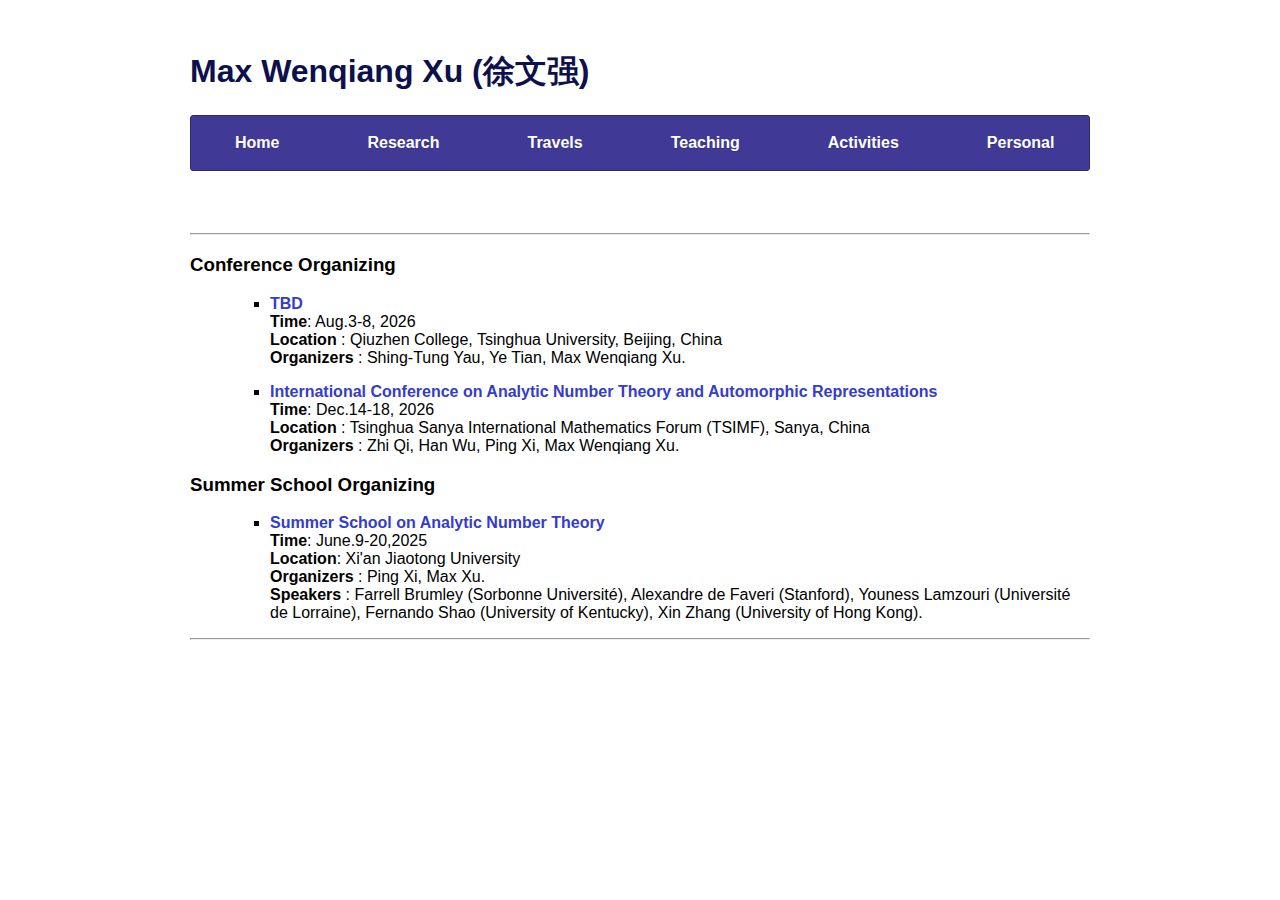
<file: activities.html>
<HTML>

<HEAD>
<link rel='stylesheet' type='text/css' href='styles.css' />
<TITLE>Max Wenqiang Xu (徐文强)</TITLE>
</HEAD>
<meta http-equiv="Content-Type" content="text/html;charset=UTF-8"/>
<BODY background="" style="margin:0 auto; width:900px; padding:50px">
<div style="color:#0c104d; font-family:Droid-Sans,sans-serif; width: 100%">
<h1>
Max Wenqiang Xu (徐文强)
</h1>
</div>

<div id='cssmenu'>
<ul>
   <li class='active'><a href='index.html'><span>Home</span></a></li>
 

 <li class='has-sub'><a href='research.html'><span>Research</span></a>
         </li>


<li class='has-sub'><a href='talks.html'><span>Travels</span></a>
   </li>

  
<li class='has-sub'><a href='teaching.html'><span>Teaching</span></a>    
   </li> 

<li class='has-sub'><a href='activities.html'><span>Activities</span></a>    
   </li> 

<li class='last'><a href='personal.html'><span>Personal</span></a></li>


</div>

<div style="font-family:Droid-Sans,sans-serif; width:100%"">
<style type="text/css">
A:link {text-decoration: none; color:#333ccc}
A:visited {text-decoration: none; color:#333ccc}
A:active {text-decoration: none; color:blue}
A:hover {text-decoration: none; color:blue;}
</style>
<br><br><br>

<hr>

<h3>Conference Organizing</h3>


<ol>

<ul style="list-style-type:square;">
<li><p> 
    <b> <a href=""> TBD </a></b> 
   <br> <b>Time</b>: Aug.3-8, 2026 
   <br> <b>Location </b>: Qiuzhen College, Tsinghua University, Beijing, China
   <br> <b>Organizers </b>: Shing-Tung Yau, Ye Tian, Max Wenqiang Xu.
</p>
</li>
</ul>

   
<ul style="list-style-type:square;">
<li><p> 
  <b> <a href="https://tsimf.tsinghua.edu.cn/info/1551/1729.htm"> 
     International Conference on Analytic Number Theory and Automorphic Representations </a></b> 
   <br> <b>Time</b>: Dec.14-18, 2026 
   <br> <b>Location </b>: Tsinghua Sanya International Mathematics Forum (TSIMF), Sanya, China
   <br> <b>Organizers </b>: Zhi Qi, Han Wu, Ping Xi, Max Wenqiang Xu. 
</p>
</li>
</ul>




</ol>












<h3>Summer School Organizing</h3>


<ol>


<ul style="list-style-type:square;">
<li><p> 
<b><a href="https://pingxicn.wordpress.com/activities/conferences/ssant2025/"> Summer School on Analytic Number Theory </a></b>
 <br> <b>Time</b>:  June.9-20,2025  
   <br> <b>Location</b>:
Xi'an Jiaotong University
   <br> <b>Organizers </b>: Ping Xi, Max Xu. 
   <br> <b> Speakers </b> : Farrell Brumley (Sorbonne Université), Alexandre de Faveri (Stanford),
Youness Lamzouri (Université de Lorraine),
Fernando Shao (University of Kentucky),
Xin Zhang (University of Hong Kong).
   
</p>
</li>
</ul>





</ol>












  
<hr>

</BODY>



</HTML>
</file>
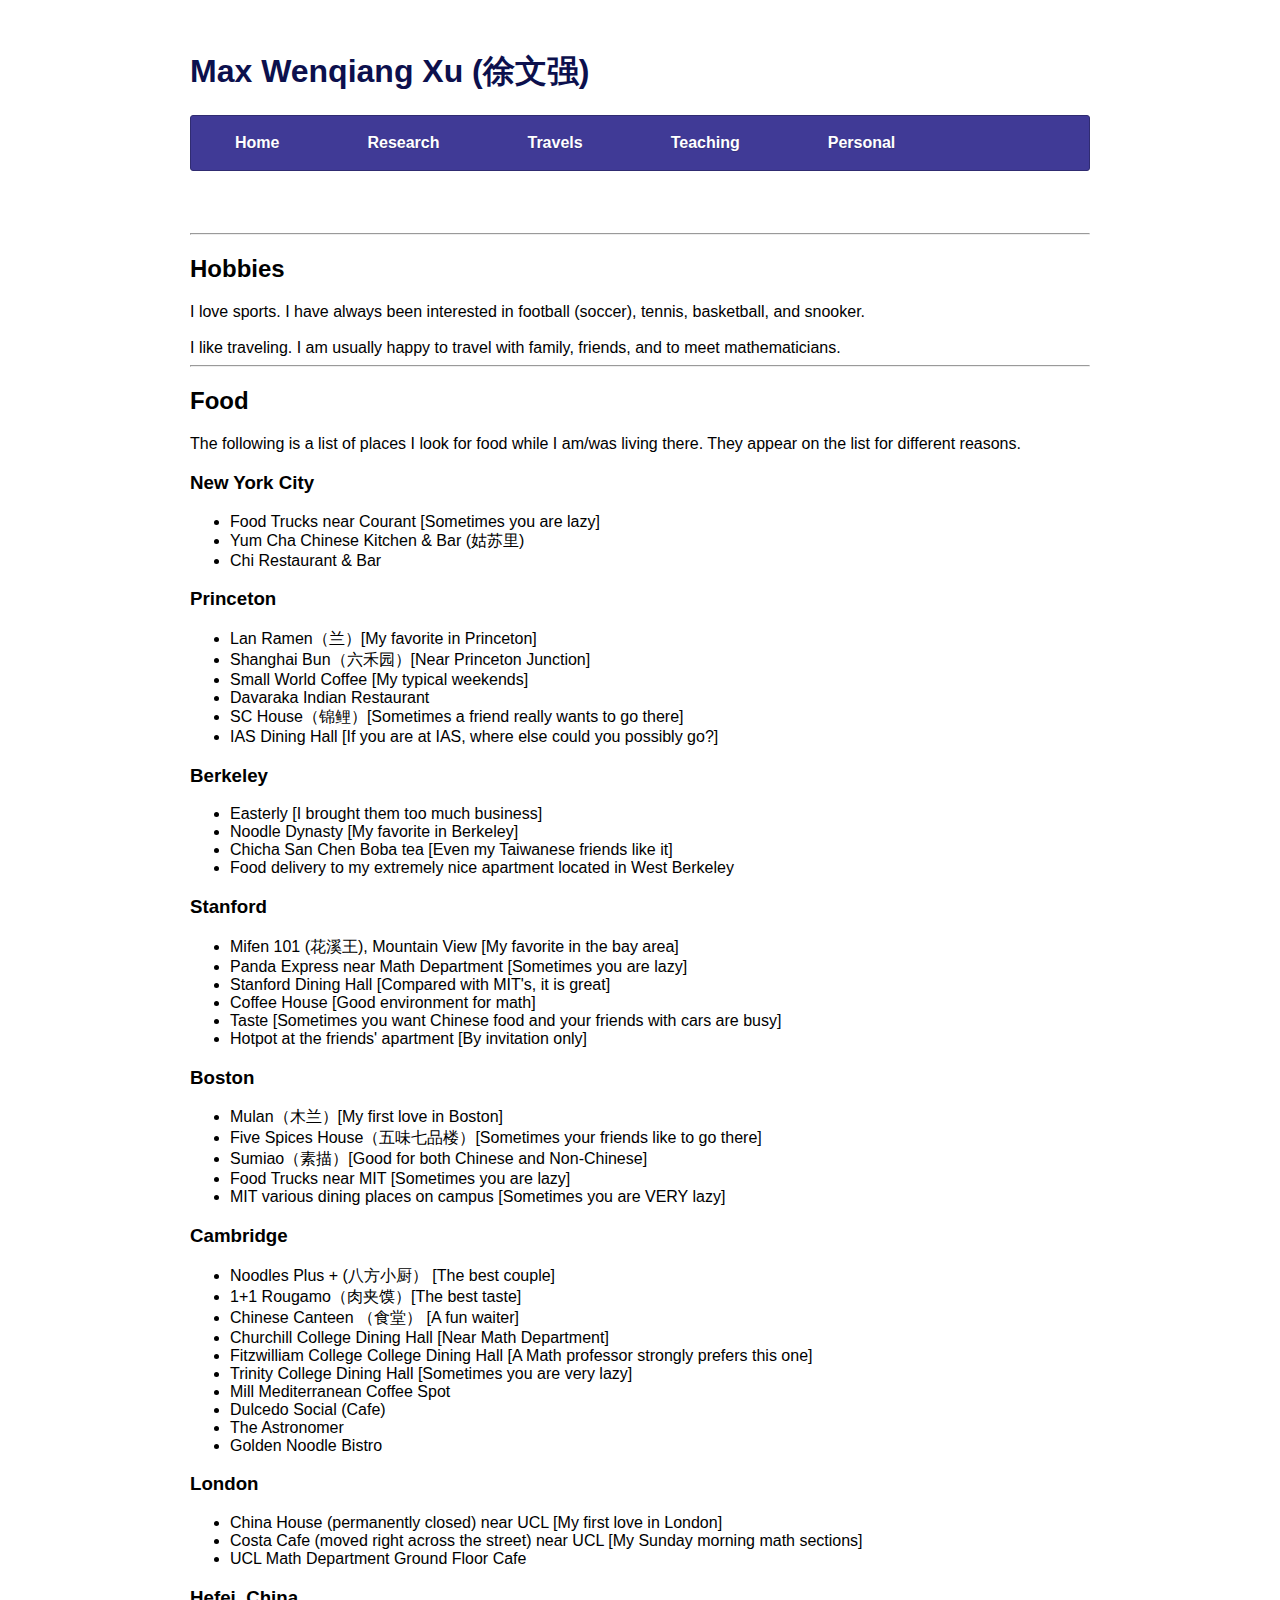
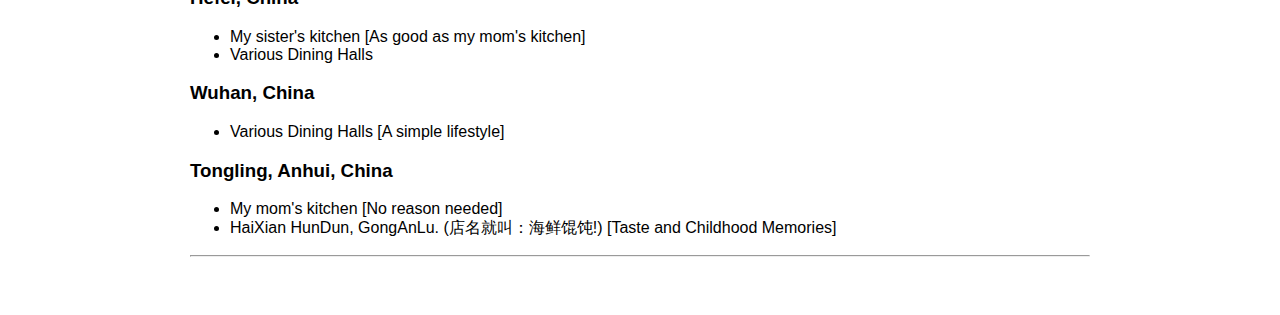
<file: personal.html>
<HTML>

<HEAD>
<link rel='stylesheet' type='text/css' href='styles.css' />
<TITLE>Max Wenqiang Xu (徐文强)</TITLE>
</HEAD>
<meta http-equiv="Content-Type" content="text/html;charset=UTF-8"/>
<BODY background="" style="margin:0 auto; width:900px; padding:50px">
<div style="color:#0c104d; font-family:Droid-Sans,sans-serif; width: 100%">
<h1>
Max Wenqiang Xu (徐文强)
</h1>
</div>

<div id='cssmenu'>
<ul>
   <li class='active'><a href='index.html'><span>Home</span></a></li>
 

 <li class='has-sub'><a href='research.html'><span>Research</span></a>
         </li>

<li class='has-sub'><a href='talks.html'><span>Travels</span></a>
   </li>
   
<li class='has-sub'><a href='teaching.html'><span>Teaching</span></a>    
   </li> 


<li class='last'><a href='personal.html'><span>Personal</span></a></li>


</div>

<div style="font-family:Droid-Sans,sans-serif; width:100%"">
<style type="text/css">
A:link {text-decoration: none; color:#333ccc}
A:visited {text-decoration: none; color:#333ccc}
A:active {text-decoration: none; color:blue}
A:hover {text-decoration: none; color:blue;}
</style>
<br><br><br>

<hr>

<h2>Hobbies</h2>
I love sports. I have always been interested in football (soccer), tennis, basketball, and snooker.  

<br><br>

I like traveling. I am usually happy to travel with family, friends, and to meet mathematicians.  
<hr>


<h2>Food</h2>
The following is a list of places I look for food while I am/was living there. They appear on the list for different reasons. 



<h3> New York City </h3>
  <ul>
      <li> Food Trucks near Courant [Sometimes you are lazy] </li>
      <li> Yum Cha Chinese Kitchen & Bar (姑苏里)  </li>
      <li> Chi Restaurant & Bar </li>
    </ul>
   


<h3> Princeton </h3>
  <ul>
      <li> Lan Ramen（兰）[My favorite in Princeton] </li>
      <li> Shanghai Bun（六禾园）[Near Princeton Junction] </li>
      <li> Small World Coffee [My typical weekends]  </li>
      <li> Davaraka Indian Restaurant   </li>   
      <li> SC House（锦鲤）[Sometimes a friend really wants to go there] </li>
      <li> IAS Dining Hall [If you are at IAS, where else could you possibly go?] </li>
    </ul>


   
<h3> Berkeley </h3>
  <ul>
      <li> Easterly [I brought them too much business] </li>
      <li> Noodle Dynasty [My favorite in Berkeley] </li>
      <li> Chicha San Chen Boba tea [Even my Taiwanese friends like it]  </li>  
      <li> Food delivery to my extremely nice apartment located in West Berkeley  </li>
    </ul>

   
   
   
<h3> Stanford </h3>
    <ul>
      <li> Mifen 101 (花溪王), Mountain View [My favorite in the bay area] </li>
      <li> Panda Express near Math Department [Sometimes you are lazy]    </li>
      <li> Stanford Dining Hall [Compared with MIT's, it is great] </li>
      <li> Coffee House [Good environment for math]   </li> 
      <li> Taste [Sometimes you want Chinese food and your friends with cars are busy]   </li> 
      <li> Hotpot at the friends' apartment [By invitation only]</li>
    </ul>




   
<h3> Boston </h3>   
      <ul>
      <li> Mulan（木兰）[My first love in Boston] </li>
      <li> Five Spices House（五味七品楼）[Sometimes your friends like to go there] </li>
      <li> Sumiao（素描）[Good for both Chinese and Non-Chinese] </li>
      <li> Food Trucks near MIT  [Sometimes you are lazy] </li> 
      <li> MIT various dining places on campus [Sometimes you are VERY lazy]   </li> 
    </ul>

   
   
<h3> Cambridge </h3> 
  <ul>
      <li> Noodles Plus + (八方小厨）  [The best couple]  </li>
      <li> 1+1 Rougamo（肉夹馍）[The best taste]  </li>
      <li> Chinese Canteen  （食堂） [A fun waiter]       </li>
      <li> Churchill College Dining Hall [Near Math Department] </li>
      <li> Fitzwilliam College College Dining Hall [A Math professor strongly prefers this one] </li>
      <li> Trinity College Dining Hall [Sometimes you are very lazy]</li>
      <li> Mill Mediterranean Coffee Spot      </li>
      <li> Dulcedo Social (Cafe)      </li>
     <li> The Astronomer     </li>
     <li> Golden Noodle Bistro </li>
    </ul>



<h3> London </h3>
   <ul>
<li> China House (permanently closed) near UCL [My first love in London]</li>
<li> Costa Cafe (moved right across the street) near UCL [My Sunday morning math sections]      </li>
<li> UCL Math Department Ground Floor Cafe       </li>         
   </ul> 




<h3> Hefei, China </h3>
    <ul>
<li> My sister's kitchen [As good as my mom's kitchen] </li>
<li> Various Dining Halls   </li>       
   </ul>   

<h3> Wuhan, China </h3>
    <ul>
<li> Various Dining Halls [A simple lifestyle] </li>
   </ul>  
 
   
   
<h3>Tongling, Anhui, China </h3>
    <ul>
<li> My mom's kitchen [No reason needed] </li>
<li> HaiXian HunDun, GongAnLu. (店名就叫：海鲜馄饨!) [Taste and Childhood Memories] </li>
   </ul>  
 
   
   
<hr>


</BODY>



</HTML>
</file>
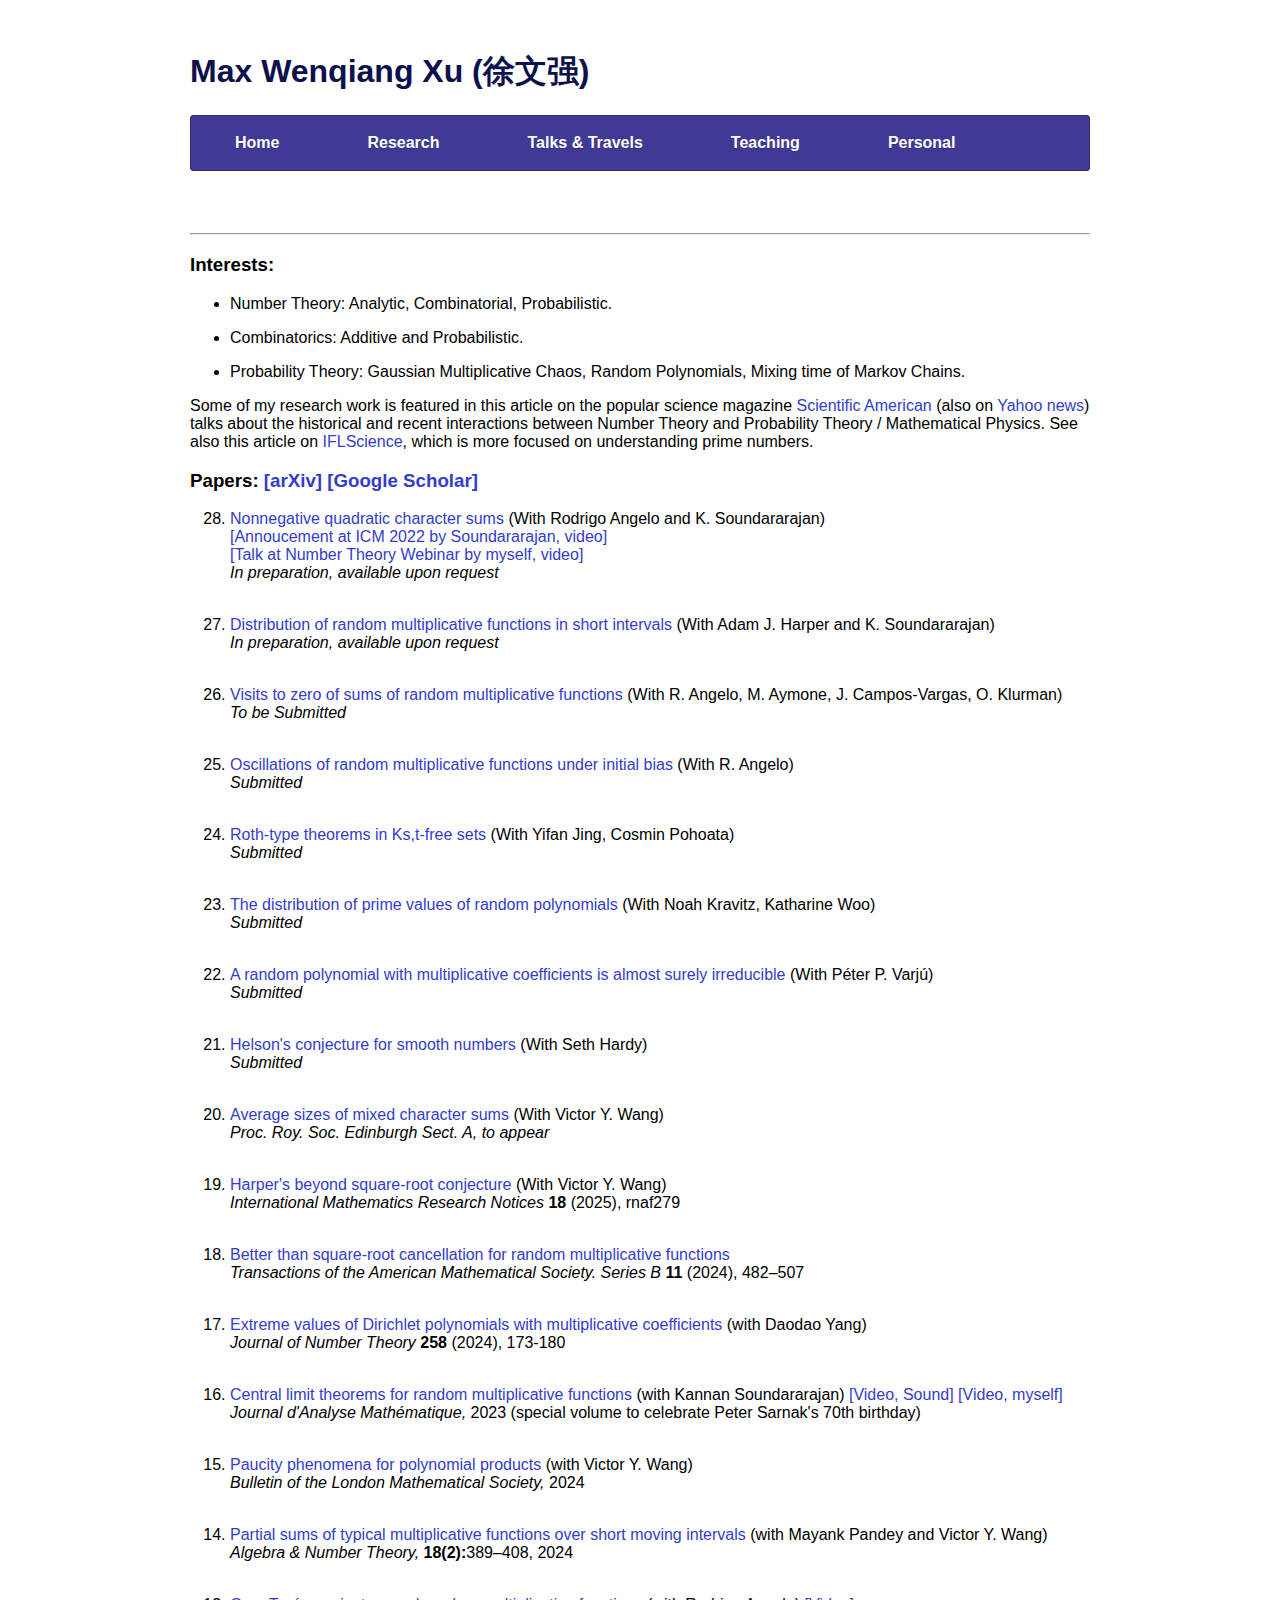
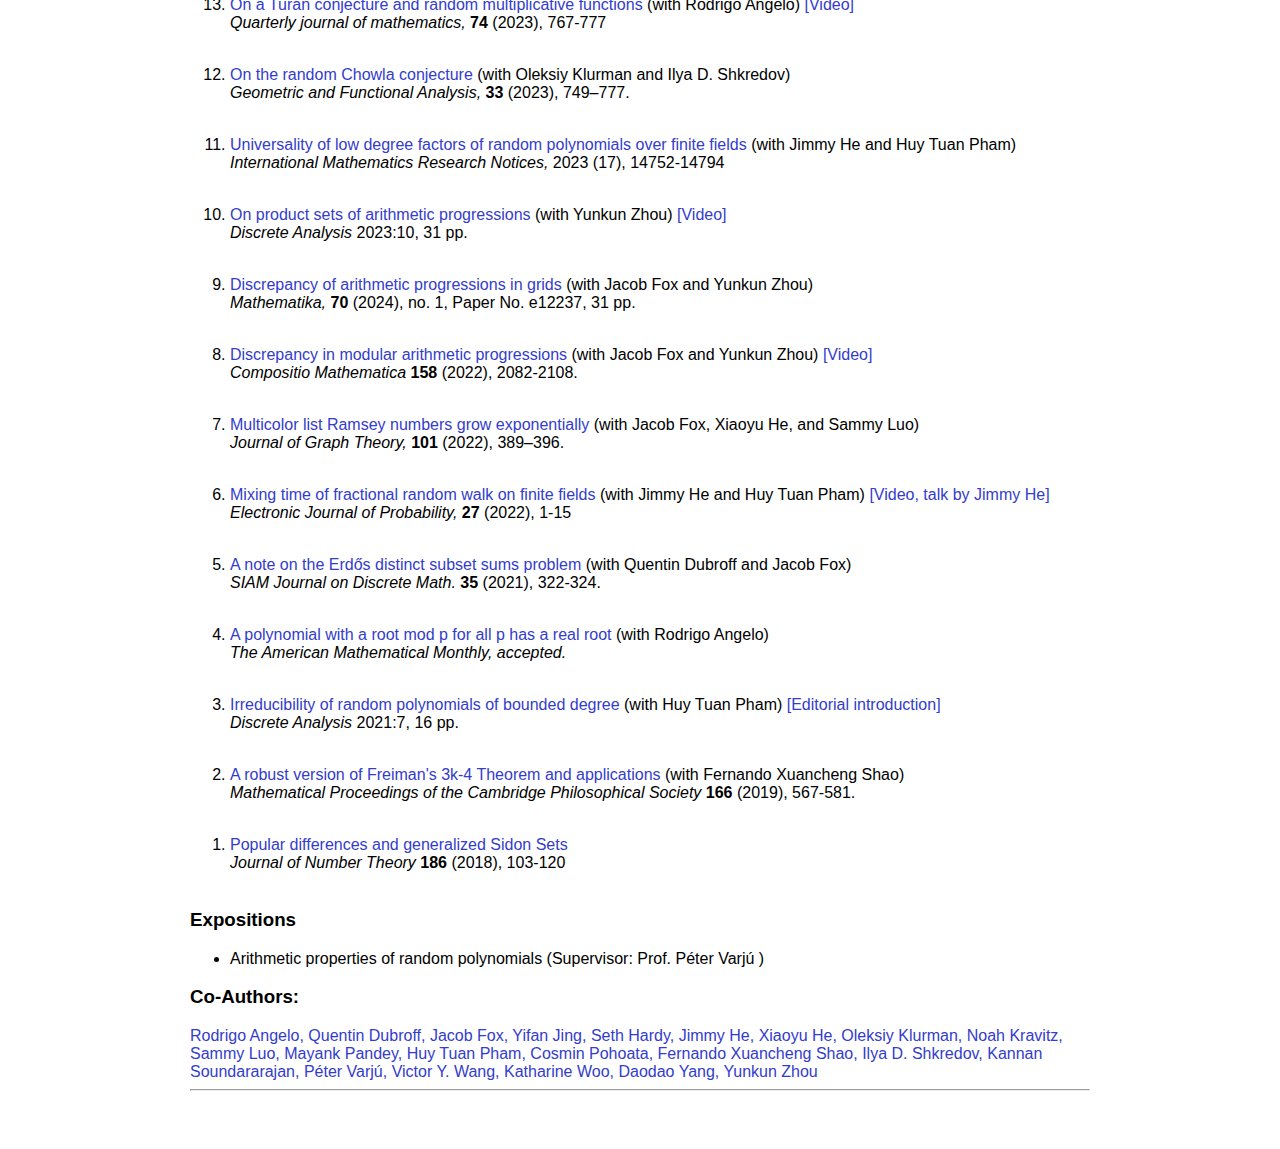
<file: research.html>
<HTML>

<HEAD>
<link rel='stylesheet' type='text/css' href='styles.css' />
<TITLE>Max Wenqiang Xu (徐文强)</TITLE>
</HEAD>
<meta http-equiv="Content-Type" content="text/html;charset=UTF-8"/>
<BODY background="" style="margin:0 auto; width:900px; padding:50px">
<div style="color:#0c104d; font-family:Droid-Sans,sans-serif; width: 100%">
<h1>
Max Wenqiang Xu (徐文强)
</h1>
</div>

<div id='cssmenu'>
<ul>
   <li class='active'><a href='index.html'><span>Home</span></a></li>
 

 <li class='has-sub'><a href='research.html'><span>Research</span></a>
         </li>


<li class='has-sub'><a href='talks.html'><span>Talks & Travels</span></a>
   </li>
   
<li class='has-sub'><a href='teaching.html'><span>Teaching</span></a>    
   </li> 




<li class='last'><a href='personal.html'><span>Personal</span></a></li>


</div>

<div style="font-family:Droid-Sans,sans-serif; width:100%"">
<style type="text/css">
A:link {text-decoration: none; color:#333ccc}
A:visited {text-decoration: none; color:#333ccc}
A:active {text-decoration: none; color:blue}
A:hover {text-decoration: none; color:blue;}
</style>

<br><br><br>

<hr>

<h3>
   Interests:    
</h3>   
   <ul>
<li><p> Number Theory: Analytic, Combinatorial, Probabilistic. 
</p>
</li>
<li><p> Combinatorics: Additive and Probabilistic. <br />
</p>
</li>
<li><p> Probability Theory: Gaussian Multiplicative Chaos, Random Polynomials, Mixing time of Markov Chains. 
</p>
</li>
</ul>
Some of my research work is featured in this article on the popular science magazine
   <a href="https://www.scientificamerican.com/article/mathematicians-discover-prime-number-pattern-in-fractal-chaos/"> Scientific American </a>  (also on <a href = "https://www.yahoo.com/news/articles/mathematicians-discover-prime-number-pattern-103000975.html/" > Yahoo news</a>) 
talks about the historical and recent interactions between Number Theory and Probability Theory / Mathematical Physics. See also this article on <a href = "https://www.iflscience.com/the-most-important-unsolved-problem-in-pure-math-where-is-humanity-at-with-prime-numbers-81342/"> IFLScience</a>, which is more focused on understanding prime numbers. <br /> 
<h3>

   
 Papers: <a href="https://arxiv.org/search/advanced?advanced=&terms-0-operator=AND&terms-0-term=Max+Wenqiang+Xu&terms-0-field=author&terms-1-operator=AND&terms-1-term=&terms-1-field=title&classification-physics_archives=all&classification-include_cross_list=include&date-filter_by=all_dates&date-year=&date-from_date=&date-to_date=&date-date_type=submitted_date&abstracts=show&size=100&order=-announced_date_first">[arXiv]</a> 
<a href="https://scholar.google.com/citations?user=9w2ejz4AAAAJ&hl=en">[Google Scholar]</a>
</h3>


<ol reversed>

<li><p><a href=""> Nonnegative quadratic character sums </a> (With Rodrigo Angelo and K. Soundararajan)  <br />
<a href="https://www.youtube.com/watch?v=_-u1gDaN5kg">[Annoucement at ICM 2022 by Soundararajan, video]</a><br />
<a href="https://www.youtube.com/watch?v=VkVbH2AQyNA">[Talk at Number Theory Webinar by myself, video]</a><br />
 <i>In preparation, available upon request </I>   <b>   </b>  <br /><br />
</p>
</li>      
   

<li><p><a href=""> Distribution of random multiplicative functions in short intervals </a> (With Adam J. Harper and K. Soundararajan)  <br />
 <i>In preparation, available upon request  </I>   <b>   </b>  <br /><br />
</p>
</li>     
   


 
<li><p><a href=""> Visits to zero of sums of random multiplicative functions  </a> (With R. Angelo, M. Aymone, J. Campos-Vargas, O. Klurman)  <br />
 <i> To be Submitted  </I>   <b>   </b>  <br /><br />
</p>
</li>        





<li><p><a href="https://arxiv.org/abs/2411.14447"> Oscillations of random multiplicative functions under initial bias  </a> (With R. Angelo)  <br />
 <i> Submitted  </I>   <b>   </b>  <br /><br />
</p>
</li>  
   
   

   

<li><p><a href="https://arxiv.org/abs/2601.18738">   Roth-type theorems in Ks,t-free sets  </a> (With Yifan Jing, Cosmin Pohoata)  <br />
 <i> Submitted  </I>   <b>   </b>  <br /><br />
</p>
</li> 
   

 

   

<li><p><a href="https://arxiv.org/abs/2512.03292"> The distribution of prime values of random polynomials  </a> (With Noah Kravitz, Katharine Woo)  <br />
 <i> Submitted  </I>   <b>   </b>  <br /><br />
</p>
</li> 






   
 
<li><p><a href="https://arxiv.org/abs/2511.04240"> A random polynomial with multiplicative coefficients is almost surely irreducible  </a> (With Péter P. Varjú)  <br />
 <i>Submitted </I>   <b>   </b>  <br /><br />
</p>
</li>      



   
 
<li><p><a href="https://arxiv.org/abs/2511.03430"> Helson's conjecture for smooth numbers  </a> (With Seth Hardy)  <br />
 <i> Submitted  </I>   <b>   </b>  <br /><br />
</p>
</li>        
   




   
   
<li><p><a href="https://arxiv.org/abs/2411.14181"> Average sizes of mixed character sums </a> (With Victor Y. Wang)  <br />
 <i> Proc. Roy. Soc. Edinburgh Sect. A, to appear </I>   <b>   </b>  <br /><br />
</p>
</li>      


<li><p><a href="https://arxiv.org/abs/2405.04094">Harper's beyond square-root conjecture</a> (With Victor Y. Wang)  <br />
 <i>International Mathematics Research Notices </I>   <b>  18 </b>  (2025),  rnaf279  <br /><br />
</p>
</li>   

   

<li><p><a href="https://arxiv.org/abs/2303.06774">Better than square-root cancellation for random multiplicative functions</a> <br />
 <i>Transactions of the American Mathematical Society. Series B </I>   <b>  11 </b>  (2024), 482–507 <br /><br />
</p>
</li>





<li><p><a href="https://arxiv.org/abs/2303.06739">Extreme values of Dirichlet polynomials with multiplicative coefficients</a> (with Daodao Yang)<br />
  <i>Journal of Number Theory </i>  <b>258</b> (2024), 173-180  <br /><br />
</p>
</li>




<li><p><a href="https://arxiv.org/abs/2212.06098">Central limit theorems for random multiplicative functions</a> (with Kannan Soundararajan)
<a href=" https://www.youtube.com/watch?v=Nwhmv7SnJlQ&t=1s">[Video, Sound]</a> 
<a href=" https://www.youtube.com/watch?v=oRYrmc_FdXg&t=9s">[Video, myself]</a><br />
 <i>Journal d'Analyse Mathématique,</I> 2023 (special volume to celebrate Peter Sarnak's 70th birthday) <br /><br />
</p>
</li>


<li><p><a href="https://arxiv.org/abs/2211.02908">Paucity phenomena for polynomial products</a> (with Victor Y. Wang)<br />
 <i>Bulletin of the London Mathematical Society, </I> 2024  <br /><br />
</p>
</li>


<li><p><a href="https://arxiv.org/abs/2207.11758">Partial sums of typical multiplicative functions over short moving intervals</a> (with Mayank Pandey and Victor Y. Wang)<br />
 <i>Algebra & Number Theory,  </I>   <b>18(2):</b>389–408, 2024 <br /><br />
</p>
</li>


<li><p><a href="https://arxiv.org/abs/2205.05822">On a Turán conjecture and random multiplicative functions</a> (with Rodrigo Angelo)
<a href=" https://www.youtube.com/watch?v=hZ73cs8zU1E">[Video]</a><br />
 <i>Quarterly journal of mathematics, </I>  <b> 74</b> (2023), 767-777  <br /><br />
</p>
</li>






<li><p><a href="https://arxiv.org/abs/2202.08767">On the random Chowla conjecture</a> 
(with Oleksiy Klurman and Ilya D. Shkredov)<br />
 <i>Geometric and Functional Analysis,</I>  <b> 33 </b> (2023), 749–777. <br /><br /> 
</p>
</li>




<li><p><a href="https://arxiv.org/abs/2201.06156">Universality of low degree factors of random polynomials over finite fields</a> 
(with Jimmy He and Huy Tuan Pham)<br />
 <i>International Mathematics Research Notices, </i>   2023 (17), 14752-14794 <br /><br />
</p>
</li>




<li><p><a href="https://arxiv.org/abs/2201.00104">On product sets of arithmetic progressions</a> (with Yunkun Zhou)
<a href=" https://www.youtube.com/watch?v=dkiEzDVKsKQ&t=1s">[Video]</a><br />
 <i>Discrete Analysis </i>  2023:10, 31 pp.  <br /><br />
</p>
</li>





<li><p><a href="https://arxiv.org/abs/2110.15429">Discrepancy of arithmetic progressions in grids</a> (with Jacob Fox and Yunkun Zhou)<br />
 <i>Mathematika, </I> <b>70 </b> (2024), no. 1, Paper No. e12237, 31 pp. <br /><br />
</p>
</li>



<li><p><a href="https://arxiv.org/abs/2104.03929">Discrepancy in modular arithmetic progressions</a> (with Jacob Fox and Yunkun Zhou) 
<a href="https://www.bilibili.com/video/BV1e64y197YA/">[Video]</a><br />
<i>Compositio Mathematica </i>  <b>158</b> (2022), 2082-2108.   <br /><br />
</p>
</li>




<li><p><a href="https://arxiv.org/abs/2103.15175">Multicolor list Ramsey numbers grow exponentially</a> (with Jacob Fox, Xiaoyu He, and Sammy Luo)<br />
 <i>Journal of Graph Theory, </i> <b>101</b> (2022), 389–396. <br /><br />
</p>
</li>



<li><p><a href="https://arxiv.org/abs/2102.02781">Mixing time of fractional random walk on finite fields</a> (with Jimmy He and Huy Tuan Pham)
<a href="https://www.youtube.com/watch?v=w0O6KO9DBws">[Video, talk by Jimmy He]</a><br />
 <i>Electronic Journal of Probability, </i>  <b>27</b> (2022), 1-15 <br /><br />
</p>
</li>


<li><p><a href="https://arxiv.org/abs/2006.12988">A note on the Erdős distinct subset sums problem</a> (with Quentin Dubroff and Jacob Fox)<br />
 <i>SIAM Journal on Discrete Math. </i>  <b>35</b> (2021), 322-324. <br /><br />
</p>
</li>


<li><p><a href="https://arxiv.org/abs/2210.13735">A polynomial with a root mod p for all p has a real root</a> (with Rodrigo Angelo)<br />
 <i>The American Mathematical Monthly, accepted.</I>  <br /><br />
</p>
</li>


<li><p><a href="https://arxiv.org/abs/2002.10554">Irreducibility of random polynomials of bounded degree</a> (with Huy Tuan Pham)
<a href="https://discreteanalysisjournal.com/article/25316-irreducibility-of-random-polynomials-of-bounded-degree">[Editorial introduction]</a><br />
 <i> Discrete Analysis </i>  2021:7, 16 pp.  <br /><br />
</p>
</li>


<li><p><a href="https://arxiv.org/abs/1711.11060"> A robust version of Freiman's 3k-4 Theorem and applications</a> (with Fernando Xuancheng Shao)<br />
 <i> Mathematical  Proceedings of the Cambridge Philosophical Society </i> <b>166</b> (2019), 567-581.  <br /><br />
</p>
</li>


<li><p><a href="https://arxiv.org/abs/1706.05969">Popular differences and generalized Sidon Sets</a> <br />
 <i>Journal of Number Theory </i>  <b>186</b> (2018), 103-120  <br /><br />
</p>
</li>
</ol>



<h3>
               Expositions 
            </h3>
<ul>
<li><p> Arithmetic properties of random polynomials (Supervisor: Prof. Péter Varjú ) 
</p>
</li>
</ul>






<h3>
   Co-Authors:
            </h3>
<a href="https://mathematics.stanford.edu/people/rodrigo-sanches-angelo">Rodrigo Angelo,</a>
<a href="https://sites.math.rutgers.edu/~qcd2/">Quentin Dubroff,</a>
<a href="https://stanford.edu/~jacobfox/">Jacob Fox,</a>   
 <a href="https://yifanjing.wordpress.com/">Yifan Jing,</a>   
<a href="https://warwick.ac.uk/fac/sci/maths/people/staff/hardy/">Seth Hardy,</a>
<a href="https://he-jimmy.github.io/">Jimmy He,</a>
<a href="https://alkjash.github.io/">Xiaoyu He,</a>
<a href="https://sites.google.com/site/oleksiyklurman/home">Oleksiy Klurman,</a>
<a href="https://www.maths.ox.ac.uk/people/noah.kravitz">Noah Kravitz,</a>  
<a href="https://mathematics.stanford.edu/people/sammy-luo">Sammy Luo,</a>
<a href="https://www.math.princeton.edu/people/mayank-pandey">Mayank Pandey,</a>
<a href="https://web.stanford.edu/~huypham/">Huy Tuan Pham,</a>
<a href="https://pohoatza.wordpress.com/about/">Cosmin Pohoata,</a>   
<a href="http://www.ms.uky.edu/~xsh228/">Fernando Xuancheng Shao,</a>
<a href="https://homepage.mi-ras.ru/~ishkredov/">Ilya D. Shkredov,</a>
<a href="http://math.stanford.edu/~ksound/">Kannan Soundararajan,</a>
<a href="https://www.dpmms.cam.ac.uk/person/pv270">Péter Varjú,</a>
<a href="https://web.math.princeton.edu/~vywang/">Victor Y. Wang,</a>
<a href="https://web.math.princeton.edu/~khwoo/">Katharine Woo,</a>
<a href="https://sites.google.com/view/dao-yang">Daodao Yang,</a>
<a href="https://stanford.edu/~yunkunz/">Yunkun Zhou</a>
<hr>
</div>
</BODY>



</HTML>
</file>
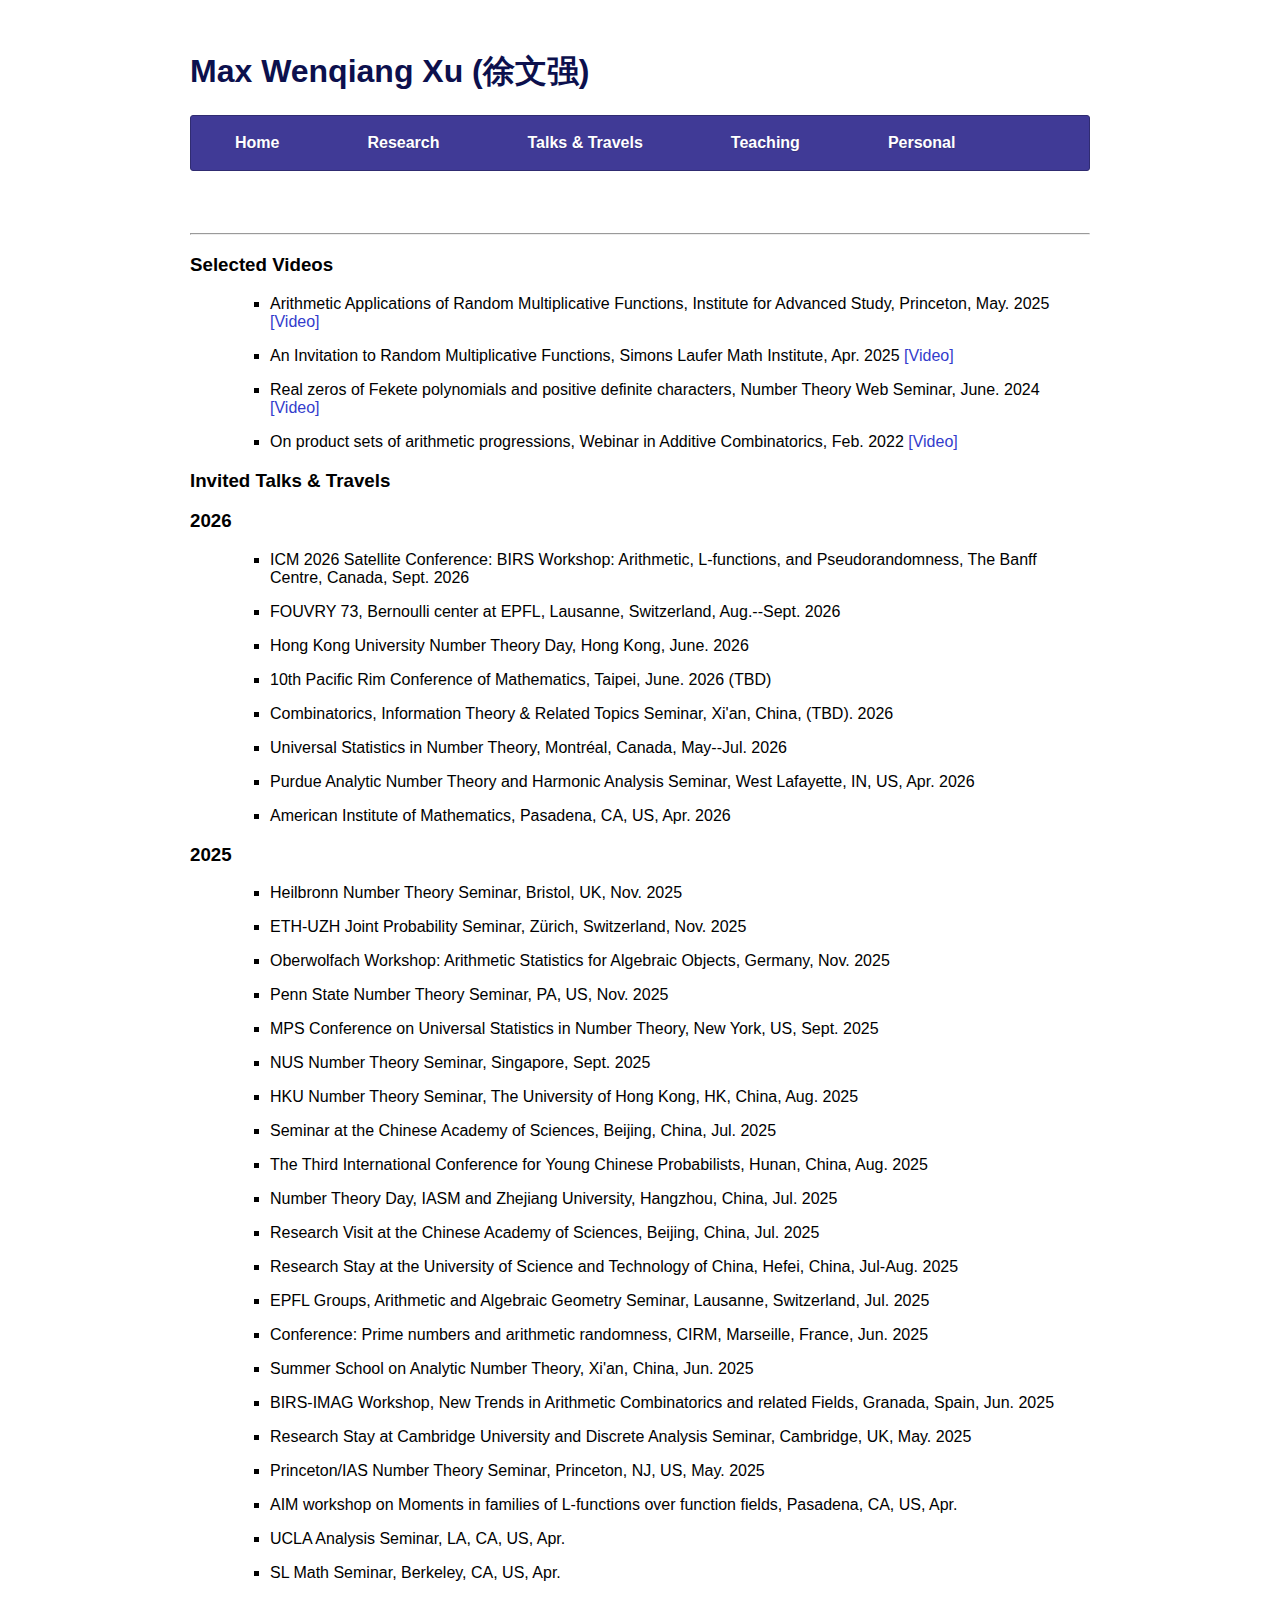
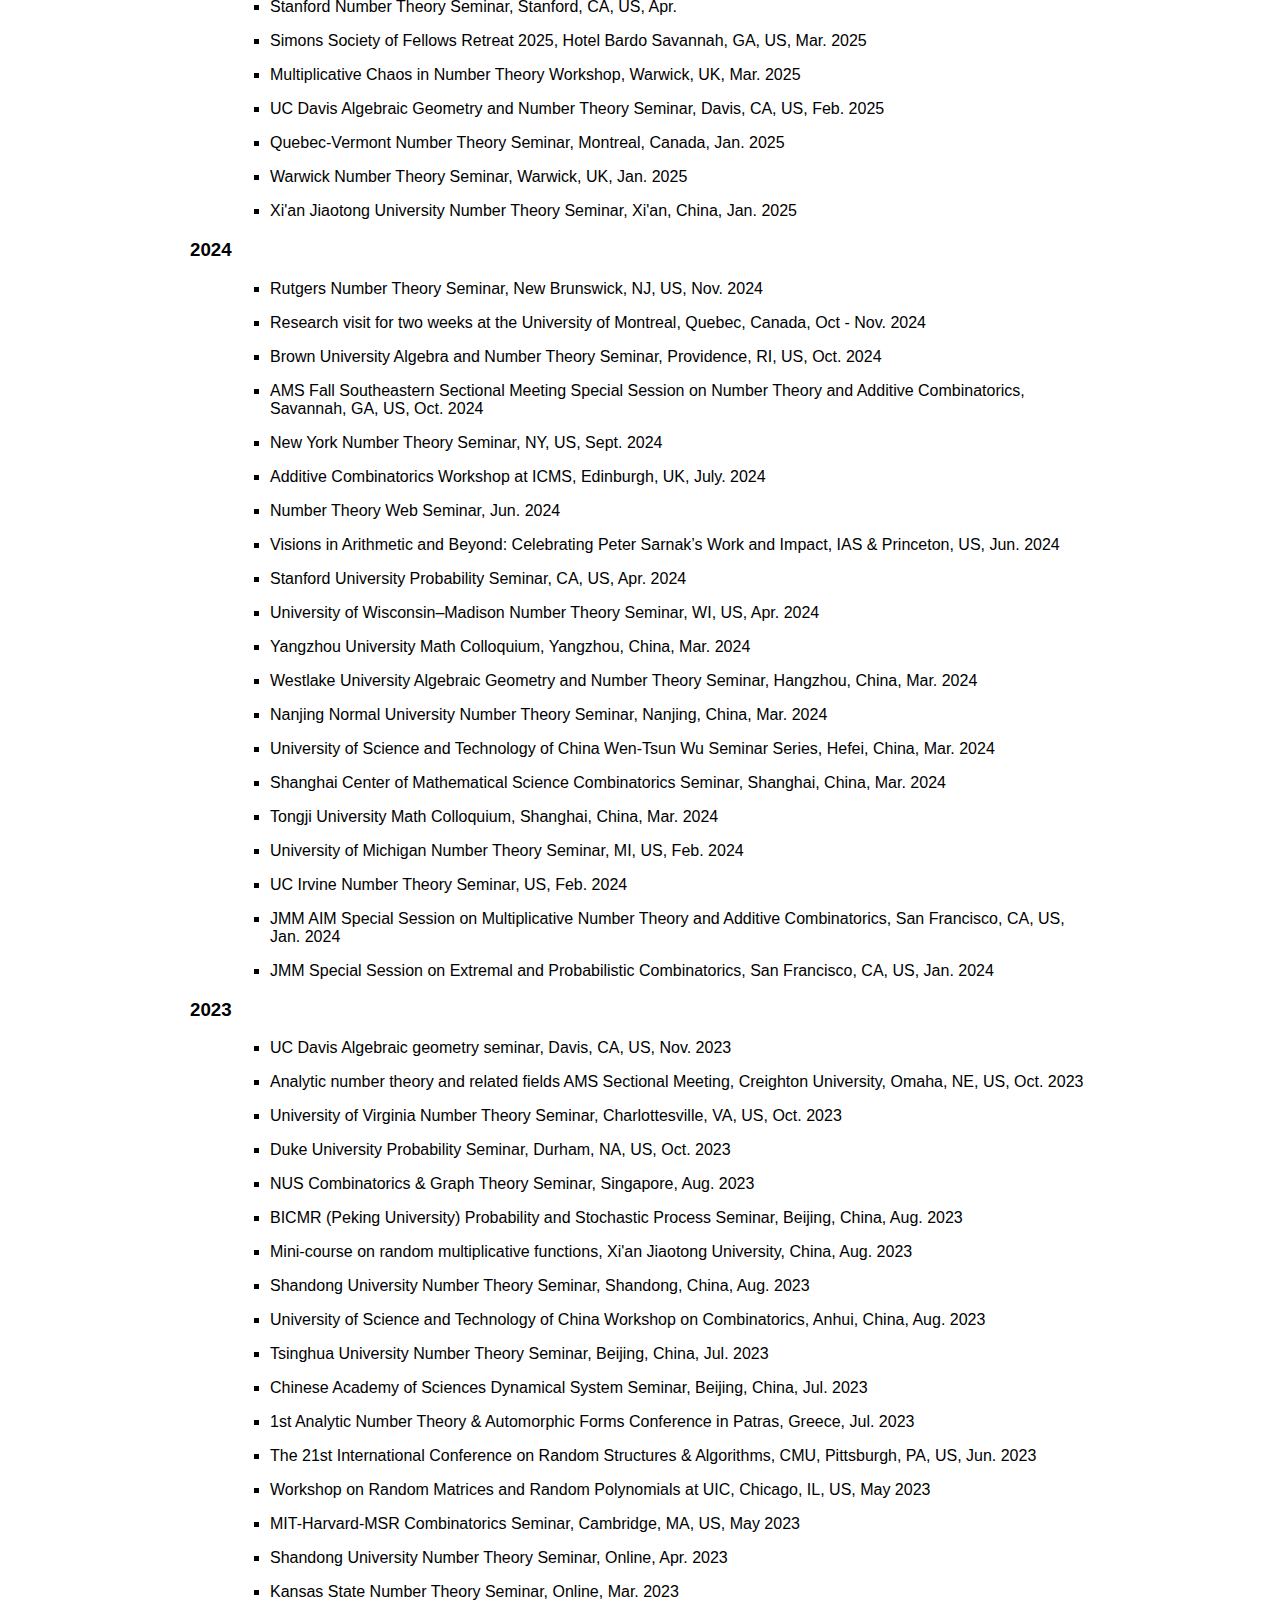
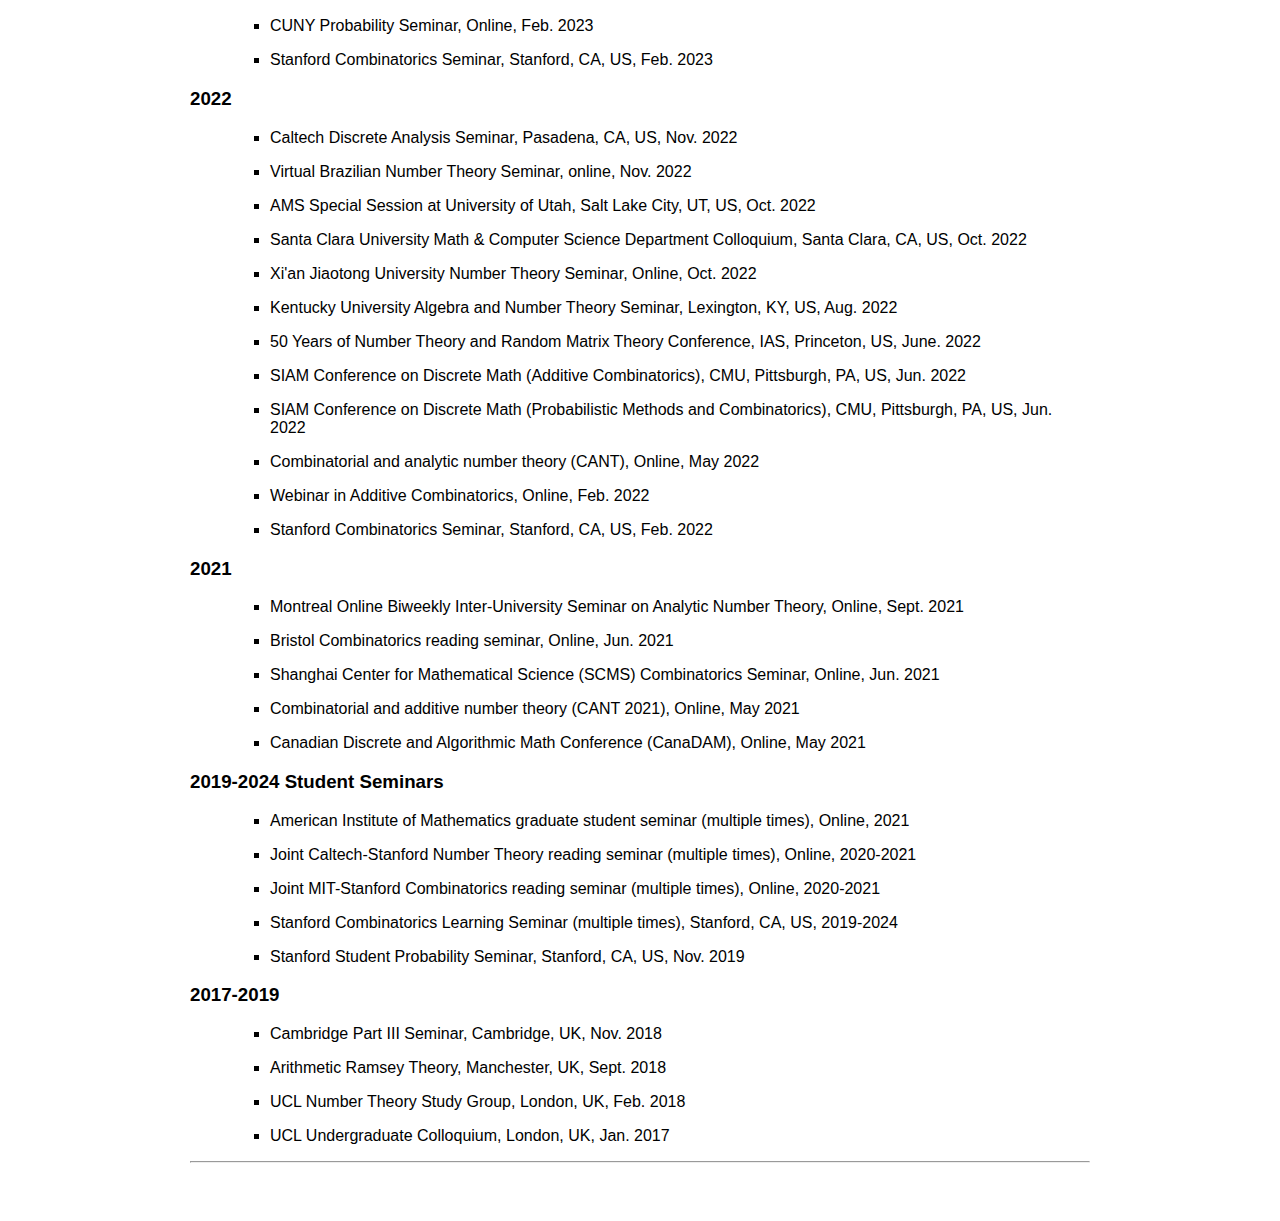
<file: talks.html>
<HTML>

<HEAD>
<link rel='stylesheet' type='text/css' href='styles.css' />
<TITLE>Max Wenqiang Xu (徐文强)</TITLE>
</HEAD>
<meta http-equiv="Content-Type" content="text/html;charset=UTF-8"/>
<BODY background="" style="margin:0 auto; width:900px; padding:50px">
<div style="color:#0c104d; font-family:Droid-Sans,sans-serif; width: 100%">
<h1>
Max Wenqiang Xu (徐文强)
</h1>
</div>

<div id='cssmenu'>
<ul>
   <li class='active'><a href='index.html'><span>Home</span></a></li>
 

 <li class='has-sub'><a href='research.html'><span>Research</span></a>
         </li>


<li class='has-sub'><a href='talks.html'><span>Talks & Travels</span></a>
   </li>
   
<li class='has-sub'><a href='teaching.html'><span>Teaching</span></a>    
   </li> 



<li class='last'><a href='personal.html'><span>Personal</span></a></li>


</div>

<div style="font-family:Droid-Sans,sans-serif; width:100%"">
<style type="text/css">
A:link {text-decoration: none; color:#333ccc}
A:visited {text-decoration: none; color:#333ccc}
A:active {text-decoration: none; color:blue}
A:hover {text-decoration: none; color:blue;}
</style>

<br><br><br>

<hr>




<h3>Selected Videos</h3>
<ol >



   


<ul style="list-style-type:square;" >
<li><p>Arithmetic Applications of Random Multiplicative Functions, Institute for Advanced Study, Princeton, May. 2025
<a href="https://www.youtube.com/watch?v=muHaWpzCxWs&t=2894s ">[Video]</a><br />
</p>
</li>
</ul>

   
<ul style="list-style-type:square;" >
<li><p>An Invitation to Random Multiplicative Functions, Simons Laufer Math Institute, Apr. 2025
<a href=" https://www.slmath.org/video-details/28664/37261">[Video]</a><br />
</p>
</li>
</ul>


<ul style="list-style-type:square;" >
<li><p>Real zeros of Fekete polynomials and positive definite characters, Number Theory Web Seminar, June. 2024
<a href=" https://www.youtube.com/watch?v=VkVbH2AQyNA ">[Video]</a><br />
</p>
</li>
</ul>
   
 


<ul style="list-style-type:square;" >
<li><p> On product sets of arithmetic progressions, Webinar in Additive Combinatorics, Feb. 2022
<a href=" https://www.youtube.com/watch?v=dkiEzDVKsKQ&t=1s">[Video]</a><br />
</p>
</li>
</ul>




</ol>


<h3>Invited Talks & Travels</h3>


<h3> 2026 </h3>
<ol>

<ul style="list-style-type:square;" >
<li><p>ICM 2026 Satellite Conference: BIRS Workshop: Arithmetic, L-functions, and Pseudorandomness, The Banff Centre, Canada, Sept. 2026
</p>
</li>
</ul>


<ul style="list-style-type:square;" >
<li><p>FOUVRY 73, Bernoulli center at EPFL, Lausanne, Switzerland, Aug.--Sept. 2026
</p>
</li>
</ul>

   


<ul style="list-style-type:square;" >
<li><p>  Hong Kong University Number Theory Day, Hong Kong, June. 2026 
</p>
</li>
</ul>   


   


<ul style="list-style-type:square;" >
<li><p>  10th Pacific Rim Conference of Mathematics, Taipei, June. 2026 (TBD)
</p>
</li>
</ul>   




<ul style="list-style-type:square;" >
<li><p> 
  Combinatorics, Information Theory & Related Topics Seminar, Xi'an, China, (TBD). 2026
</p>
</li>
</ul>    


   

<ul style="list-style-type:square;" >
<li><p>  Universal Statistics in Number Theory, Montréal, Canada, May--Jul. 2026
</p>
</li>
</ul>
   

 


<ul style="list-style-type:square;" >
<li><p> Purdue Analytic Number Theory and Harmonic Analysis Seminar, West Lafayette, IN, US, Apr. 2026
</p>
</li>
</ul>


   
   

<ul style="list-style-type:square;" >
<li><p> American Institute of Mathematics, Pasadena, CA, US, Apr. 2026
</p>
</li>
</ul>





   

   
</ol>
   

   

<h3>2025</h3>

<ol  >


   


   
   
<ul style="list-style-type:square;" >
<li><p> 
  Heilbronn Number Theory Seminar, Bristol, UK, Nov. 2025
</p>
</li>
</ul>
   
   
<ul style="list-style-type:square;" >
<li><p> 
   ETH-UZH Joint Probability Seminar, Zürich, Switzerland, Nov. 2025
</p>
</li>
</ul>


   


<ul style="list-style-type:square;" >
<li><p> Oberwolfach Workshop: Arithmetic Statistics for Algebraic Objects, Germany, Nov. 2025
</p>
</li>
</ul>





<ul style="list-style-type:square;" >
<li><p> Penn State Number Theory Seminar, PA, US, Nov. 2025
</p>
</li>
</ul>



   

<ul style="list-style-type:square;" >
<li><p> MPS Conference on Universal Statistics in Number Theory, New York, US, Sept. 2025
</p>
</li>
</ul>



   



<ul style="list-style-type:square;" >
<li><p> NUS Number Theory Seminar, Singapore, Sept. 2025
</p>
</li>
</ul>



   
   

<ul style="list-style-type:square;" >
<li><p> HKU Number Theory Seminar, The University of Hong Kong, HK, China, Aug. 2025
</p>
</li>
</ul>




   
   
   
   
<ul style="list-style-type:square;" >
<li><p> 
Seminar at the Chinese Academy of Sciences, Beijing, China, Jul. 2025
</p>
</li>
</ul>   

 
<ul style="list-style-type:square;" >
<li><p> 
The Third International Conference for Young Chinese Probabilists, Hunan, China, Aug. 2025
</p>
</li>
</ul>   


   

   
<ul style="list-style-type:square;" >
<li><p> Number Theory Day, IASM and Zhejiang University, Hangzhou, China, Jul. 2025
</p>
</li>
</ul>






   

   



   

   
   
<ul style="list-style-type:square;" >
<li><p> 
Research Visit at the Chinese Academy of Sciences, Beijing, China, Jul. 2025
</p>
</li>
</ul>   
   




   

  
<ul style="list-style-type:square;" >
<li><p> 
Research Stay at the University of Science and Technology of China, Hefei, China, Jul-Aug. 2025
</p>
</li>
</ul>      

   

   

<ul style="list-style-type:square;" >
<li><p> EPFL Groups, Arithmetic and Algebraic Geometry Seminar, Lausanne, Switzerland, Jul. 2025
</p>
</li>
</ul>




   
   
<ul style="list-style-type:square;" >
<li><p> Conference: Prime numbers and arithmetic randomness, CIRM, Marseille, France, Jun. 2025
</p>
</li>
</ul>




<ul style="list-style-type:square;" >
<li><p>Summer School on Analytic Number Theory, Xi'an, China, Jun. 2025
</p>
</li>
</ul>

   
   
   
<ul style="list-style-type:square;" >
<li><p>BIRS-IMAG Workshop, New Trends in Arithmetic Combinatorics and related Fields, Granada, Spain, Jun. 2025 
</p>
</li>
</ul>

   


   
<ul style="list-style-type:square;" >
<li><p> Research Stay at Cambridge University and Discrete Analysis Seminar, Cambridge, UK, May. 2025
</p>
</li>
</ul>




   

   
<ul style="list-style-type:square;" >
<li><p> Princeton/IAS Number Theory Seminar, Princeton, NJ, US, May. 2025
</p>
</li>
</ul>





   
   
   
<ul style="list-style-type:square;" >
<li><p> AIM workshop on Moments in families of L-functions over function fields, Pasadena, CA, US, Apr.
</p>
</li>
</ul>


   




   

   
<ul style="list-style-type:square;" >
<li><p> UCLA Analysis Seminar, LA, CA, US, Apr.
</p>
</li>
</ul>

   

   





   
<ul style="list-style-type:square;" >
<li><p> SL Math Seminar, Berkeley, CA, US, Apr.
</p>
</li>
</ul>
   



   
<ul style="list-style-type:square;" >
<li><p> Stanford Number Theory Seminar, Stanford, CA, US, Apr.
</p>
</li>
</ul>

   




   
  

<ul style="list-style-type:square;" >
<li><p> Simons Society of Fellows Retreat 2025, Hotel Bardo Savannah, GA, US, Mar. 2025
</p>
</li>
</ul>





   
   
   
<ul style="list-style-type:square;" >
<li><p> Multiplicative Chaos in Number Theory Workshop, Warwick, UK, Mar. 2025
</p>
</li>
</ul>




   
   
<ul style="list-style-type:square;" >
<li><p> UC Davis Algebraic Geometry and Number Theory Seminar, Davis, CA, US, Feb. 2025
</p>
</li>
</ul>   







   
<ul style="list-style-type:square;" >
<li><p>Quebec-Vermont Number Theory Seminar, Montreal, Canada, Jan. 2025
</p>
</li>
</ul>

<ul style="list-style-type:square;" >
<li><p>Warwick Number Theory Seminar, Warwick, UK, Jan. 2025
</p>
</li>
</ul>   


<ul style="list-style-type:square;" >
<li><p>Xi'an Jiaotong University Number Theory Seminar, Xi'an, China, Jan. 2025
</p>
</li>
</ul>   

</ol>
   
   
<h3>2024</h3>

<ol  >

<ul style="list-style-type:square;" >
<li><p>Rutgers Number Theory Seminar, New Brunswick, NJ, US, Nov. 2024
</p>
</li>
</ul>  

   
<ul style="list-style-type:square;" >
<li><p>Research visit for two weeks at the University of Montreal, Quebec, Canada, Oct - Nov. 2024
</p>
</li>
</ul>
   
<ul style="list-style-type:square;" >
<li><p>Brown University Algebra and Number Theory Seminar, Providence, RI, US, Oct. 2024
</p>
</li>
</ul>
   
   
<ul style="list-style-type:square;" >
<li><p>AMS Fall Southeastern Sectional Meeting Special Session on Number Theory and Additive Combinatorics, Savannah, GA, US, Oct. 2024
</p>
</li>
</ul>



<ul style="list-style-type:square;" >
<li><p> New York Number Theory Seminar, NY, US, Sept. 2024
</p>
</li>
</ul>




<ul style="list-style-type:square;" >
<li><p>Additive Combinatorics Workshop at ICMS, Edinburgh, UK, July. 2024
</p>
</li>
</ul>   



   
<ul style="list-style-type:square;" >
<li><p>Number Theory Web Seminar, Jun. 2024
</p>
</li>
</ul>


<ul style="list-style-type:square;" >
<li><p>Visions in Arithmetic and Beyond: Celebrating Peter Sarnak’s Work and Impact, IAS & Princeton, US, Jun. 2024
</p>
</li>
</ul>



<ul style="list-style-type:square;" >
<li><p>Stanford University Probability Seminar, CA, US, Apr. 2024
</p>
</li>
</ul>


   
<ul style="list-style-type:square;" >
<li><p>University of Wisconsin–Madison Number Theory Seminar, WI, US, Apr. 2024
</p>
</li>
</ul>

  
<ul style="list-style-type:square;" >
<li><p>Yangzhou University Math Colloquium, Yangzhou, China, Mar. 2024
</p>
</li>
</ul>   

  
<ul style="list-style-type:square;" >
<li><p>Westlake University Algebraic Geometry and Number Theory Seminar, Hangzhou, China, Mar. 2024
</p>
</li>
</ul>   
   
   
<ul style="list-style-type:square;" >
<li><p>Nanjing Normal University Number Theory Seminar, Nanjing, China, Mar. 2024
</p>
</li>
</ul>   
   

<ul style="list-style-type:square;" >
<li><p>University of Science and Technology of China Wen-Tsun Wu Seminar Series, Hefei, China, Mar. 2024
</p>
</li>
</ul>      
   

<ul style="list-style-type:square;" >
<li><p>Shanghai Center of Mathematical Science Combinatorics Seminar, Shanghai, China, Mar. 2024
</p>
</li>
</ul>   

<ul style="list-style-type:square;" >
<li><p>Tongji University Math Colloquium, Shanghai, China, Mar. 2024
</p>
</li>
</ul>
   

<ul style="list-style-type:square;" >
<li><p>University of Michigan Number Theory Seminar, MI, US, Feb. 2024
</p>
</li>
</ul>




<ul style="list-style-type:square;" >
<li><p>UC Irvine Number Theory Seminar, US, Feb. 2024
</p>
</li>
</ul>






<ul style="list-style-type:square;" >
<li><p>JMM AIM Special Session on Multiplicative Number Theory and Additive Combinatorics, San Francisco, CA, US, Jan. 2024
</p>
</li>
</ul>







<ul style="list-style-type:square;" >
<li><p>JMM Special Session on Extremal and Probabilistic Combinatorics, San Francisco, CA, US, Jan. 2024
</p>
</li>
</ul>





</ol>














<h3>2023</h3>

<ol  >




<ul style="list-style-type:square;" >
<li><p>UC Davis Algebraic geometry seminar, Davis, CA, US, Nov. 2023
</p>
</li>
</ul>





<ul style="list-style-type:square;" >
<li><p>Analytic number theory and related fields AMS Sectional Meeting, Creighton University, Omaha, NE, US, Oct. 2023
</p>
</li>
</ul>






<ul style="list-style-type:square;" >
<li><p>University of Virginia Number Theory Seminar, Charlottesville, VA, US, Oct. 2023
</p>
</li>
</ul>






<ul style="list-style-type:square;" >
<li><p>Duke University Probability Seminar, Durham, NA, US, Oct. 2023
</p>
</li>
</ul>






<ul style="list-style-type:square;" >
<li><p>NUS Combinatorics & Graph Theory Seminar, Singapore, Aug. 2023
</p>
</li>
</ul>







<ul style="list-style-type:square;" >
<li><p>BICMR (Peking University) Probability and Stochastic Process Seminar, Beijing, China, Aug. 2023
</p>
</li>
</ul>


<ul style="list-style-type:square;" >
<li><p>Mini-course on random multiplicative functions, Xi'an Jiaotong University, China, Aug. 2023
</p>
</li>
</ul>



<ul style="list-style-type:square;" >
<li><p>Shandong University Number Theory Seminar, Shandong, China, Aug. 2023
</p>
</li>
</ul>






<ul style="list-style-type:square;" >
<li><p>University of Science and Technology of China Workshop on Combinatorics, Anhui, China, Aug. 2023
</p>
</li>
</ul>







<ul style="list-style-type:square;" >
<li><p>Tsinghua University Number Theory Seminar, Beijing, China, Jul. 2023
</p>
</li>
</ul>




<ul style="list-style-type:square;" >
<li><p>Chinese Academy of Sciences Dynamical System Seminar, Beijing, China, Jul. 2023
</p>
</li>
</ul>





<ul style="list-style-type:square;" >
<li><p>1st Analytic Number Theory & Automorphic Forms Conference in Patras, Greece, Jul. 2023
</p>
</li>
</ul>



<ul style="list-style-type:square;" >
<li><p>The 21st International Conference on Random Structures & Algorithms, CMU, Pittsburgh, PA, US, Jun. 2023
</p>
</li>
</ul>



<ul style="list-style-type:square;" >
<li><p>Workshop on Random Matrices and Random Polynomials at UIC, Chicago, IL, US, May 2023
</p>
</li>
</ul>





<ul style="list-style-type:square;" >
<li><p>MIT-Harvard-MSR Combinatorics Seminar, Cambridge, MA, US, May 2023
</p>
</li>
</ul>





<ul style="list-style-type:square;" >
<li><p>Shandong University Number Theory Seminar, Online, Apr. 2023
</p>
</li>
</ul>





<ul style="list-style-type:square;" >
<li><p>Kansas State Number Theory Seminar, Online, Mar. 2023
</p>
</li>
</ul>




<ul style="list-style-type:square;" >
<li><p>CUNY Probability Seminar, Online, Feb. 2023
</p>
</li>
</ul>



<ul style="list-style-type:square;" >
<li><p>Stanford Combinatorics Seminar, Stanford, CA, US, Feb. 2023
</p>
</li>
</ul>



</ol>



<h3>2022</h3>

<ol  >


<ul style="list-style-type:square;" >
<li><p>Caltech Discrete Analysis Seminar, Pasadena, CA, US, Nov. 2022
</p>
</li>
</ul>


  


<ul style="list-style-type:square;" >
<li><p>Virtual Brazilian Number Theory Seminar, online, Nov. 2022
</p>
</li>
</ul>



<ul style="list-style-type:square;" >
<li><p> AMS Special Session at University of Utah, Salt Lake City, UT, US, Oct. 2022
</p>
</li>
</ul>



<ul style="list-style-type:square;" >
<li><p>Santa Clara University Math & Computer Science Department Colloquium, Santa Clara, CA, US, Oct. 2022
</p>
</li>
</ul>





<ul style="list-style-type:square;" >
<li><p>Xi'an Jiaotong University Number Theory Seminar, Online, Oct. 2022
</p>
</li>
</ul>




<ul style="list-style-type:square;" >
<li><p>Kentucky University Algebra and Number Theory Seminar, Lexington, KY, US, Aug. 2022
</p>
</li>
</ul>

<ul style="list-style-type:square;" >
<li><p>50 Years of Number Theory and Random Matrix Theory Conference, IAS, Princeton, US, June. 2022
</p>
</li>
</ul>   
   

<ul style="list-style-type:square;" >
<li><p>SIAM Conference on Discrete Math (Additive Combinatorics), CMU, Pittsburgh, PA, US, Jun. 2022
</p>
</li>
</ul>

<ul style="list-style-type:square;" >
<li><p>SIAM Conference on Discrete Math (Probabilistic Methods and Combinatorics), CMU, Pittsburgh, PA, US, Jun. 2022
</p>
</li>
</ul>

<ul style="list-style-type:square;" >
<li><p>Combinatorial and analytic number theory (CANT), Online, May 2022
</p>
</li>
</ul>


<ul style="list-style-type:square;" >
<li><p>Webinar in Additive Combinatorics, Online, Feb. 2022
</p>
</li>
</ul>



<ul style="list-style-type:square;" >
<li><p>Stanford Combinatorics Seminar, Stanford, CA, US, Feb. 2022
</p>
</li>
</ul>



</ol>



<h3>2021</h3>

<ol  >




<ul style="list-style-type:square;" >
<li><p>Montreal Online Biweekly Inter-University Seminar on Analytic Number Theory, Online, Sept. 2021
</p>
</li>
</ul>

<ul style="list-style-type:square;" >
<li><p>Bristol Combinatorics reading seminar, Online, Jun. 2021
</p>
</li>
</ul>


<ul style="list-style-type:square;" >
<li><p>Shanghai Center for Mathematical Science (SCMS) Combinatorics Seminar, Online, Jun. 2021 
</p>
</li>
</ul>


<ul style="list-style-type:square;" >
<li><p>Combinatorial and additive number theory (CANT 2021), Online, May 2021
</p>
</li>
</ul>



<ul style="list-style-type:square;" >
<li><p>Canadian Discrete and Algorithmic Math Conference (CanaDAM), Online, May 2021
</p>
</li>
</ul>




</ol>



<h3>2019-2024 Student Seminars</h3>

<ol  >





<ul style="list-style-type:square;" >
<li><p>American Institute of Mathematics graduate student seminar (multiple times), Online, 2021
</p>
</li>
</ul>




<ul style="list-style-type:square;" >
<li><p>Joint Caltech-Stanford Number Theory reading seminar (multiple times), Online, 2020-2021
</p>
</li>
</ul>



<ul style="list-style-type:square;" >
<li><p>Joint MIT-Stanford Combinatorics reading seminar (multiple times), Online, 2020-2021
</p>
</li>
</ul>



<ul style="list-style-type:square;" >
<li><p>Stanford Combinatorics Learning Seminar (multiple times), Stanford, CA, US, 2019-2024
</p>
</li>
</ul>



<ul style="list-style-type:square;" >
<li><p>Stanford Student Probability Seminar, Stanford, CA, US, Nov. 2019
</p>
</li>
</ul>


</ol>



<h3>2017-2019</h3>

<ol  >



<ul style="list-style-type:square;" >
<li><p>Cambridge Part III Seminar, Cambridge, UK, Nov. 2018
</p>
</li>
</ul>


<ul style="list-style-type:square;" >
<li><p>Arithmetic Ramsey Theory,  Manchester, UK, Sept. 2018
</p>
</li>
</ul>

   


<ul style="list-style-type:square;" >
<li><p>UCL Number Theory Study Group, London, UK, Feb. 2018
</p>
</li>
</ul>



<ul style="list-style-type:square;" >
<li><p>UCL Undergraduate Colloquium, London, UK, Jan. 2017
</p>
</li>
</ul>

</ol>

<hr>

</div>
</BODY>



</HTML>
</file>
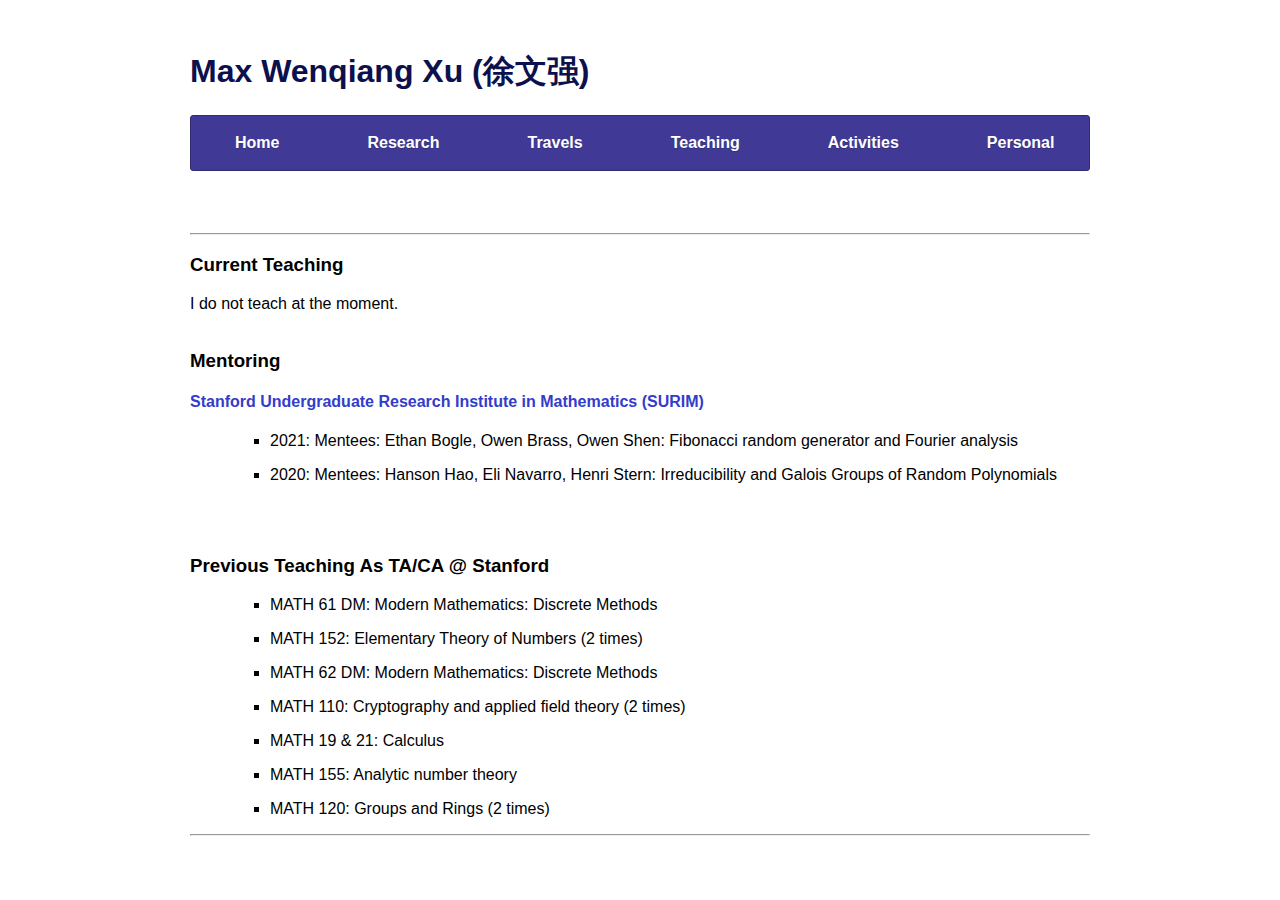
<file: teaching.html>
<HTML>

<HEAD>
<link rel='stylesheet' type='text/css' href='styles.css' />
<TITLE>Max Wenqiang Xu (徐文强)</TITLE>
</HEAD>
<meta http-equiv="Content-Type" content="text/html;charset=UTF-8"/>
<BODY background="" style="margin:0 auto; width:900px; padding:50px">
<div style="color:#0c104d; font-family:Droid-Sans,sans-serif; width: 100%">
<h1>
Max Wenqiang Xu (徐文强)
</h1>
</div>

<div id='cssmenu'>
<ul>
   <li class='active'><a href='index.html'><span>Home</span></a></li>
 

 <li class='has-sub'><a href='research.html'><span>Research</span></a>
         </li>


<li class='has-sub'><a href='talks.html'><span>Travels</span></a>
   </li>
   
<li class='has-sub'><a href='teaching.html'><span>Teaching</span></a>    
   </li> 


<li class='has-sub'><a href='activities.html'><span>Activities</span></a>    
   </li> 


<li class='last'><a href='personal.html'><span>Personal</span></a></li>


</div>

<div style="font-family:Droid-Sans,sans-serif; width:100%"">
<style type="text/css">
A:link {text-decoration: none; color:#333ccc}
A:visited {text-decoration: none; color:#333ccc}
A:active {text-decoration: none; color:blue}
A:hover {text-decoration: none; color:blue;}
</style>
<br><br><br>

<hr>

<h3>Current Teaching</h3>
I do not teach at the moment. 


<br><br>

<h3>Mentoring</h3>
<h4> 
<a href="https://mathematics.stanford.edu/academicsundergraduate-studentsundergrad-resources/stanford-undergraduate-research-institute">
Stanford Undergraduate Research Institute in Mathematics (SURIM) </a> </h4>
<ol>
<ul style="list-style-type:square;">
<li><p> 2021: Mentees: Ethan Bogle, Owen Brass, Owen Shen:
Fibonacci random generator and Fourier analysis 
 </p>
</li>
</ul>



<ul style="list-style-type:square;">
<li><p>2020: Mentees: Hanson Hao, Eli Navarro, Henri Stern: Irreducibility and Galois Groups of Random Polynomials 
</p>
</li>
</ul>
</ol>



<br><br>

<h3>Previous Teaching As TA/CA @ Stanford</h3>

<ol>


<ul style="list-style-type:square;">
<li><p>MATH 61 DM: Modern Mathematics: Discrete Methods 
</p>
</li>
</ul>


<ul style="list-style-type:square;">
<li><p>MATH 152: Elementary Theory of Numbers (2 times)
</p>
</li>
</ul>

<ul style="list-style-type:square;">
<li><p>MATH 62 DM: Modern Mathematics: Discrete Methods 
</p>
</li>
</ul>


<ul style="list-style-type:square;">
<li><p>MATH 110: Cryptography and applied field theory (2 times)
</p>
</li>
</ul>


<ul style="list-style-type:square;">
<li><p>MATH 19 & 21: Calculus
</p>
</li>
</ul>

<ul style="list-style-type:square;">
<li><p>MATH 155: Analytic number theory
</p>
</li>
</ul>


<ul style="list-style-type:square;">
<li><p> MATH 120: Groups and Rings (2 times)
</p>
</li>
</ul>

</ol>

<hr>

</BODY>



</HTML>
</file>
<file: styles.css>
#cssmenu,
#cssmenu ul,
#cssmenu ul li,
#cssmenu ul li a {
  padding: 0;
  margin: 0;
  line-height: 1.5;
  font-family: 'Source Sans Pro', sans-serif;
  font-weight: 700;
  font-size: 16px;
  color: #ffffff;
}

#cssmenu:before,
#cssmenu:after,
#cssmenu > ul:before,
#cssmenu > ul:after {
  content: '';
  display: table;
}
#cssmenu:after,
#cssmenu > ul:after {
  clear: both;
}

#cssmenu a {
  text-shadow: 0 1px 1px rgba(0, 0, 0, 0.2);
}
#cssmenu ul {
  background: #403a96;
  border-radius: 3px;
  border: 1px solid #2b4479;
  border: 1px solid #302c71;
}
#cssmenu ul > li {
  float: left;
  list-style: none;
}
#cssmenu ul > li > a {
  display: block;
  text-decoration: none;
  padding: 15px 44px;
  position: relative;
}
#cssmenu ul > li > a:hover {
  background: #302c71;
}
#cssmenu ul > li > a:hover:before {
  content: '';
  z-index: 2;
  position: absolute;
  border: 1px solid white;
  border-top: 0;
  border-bottom: 0;
  border-right: 0;
  width: 100%;
  height: 100%;
  top: 0;
  left: -1px;
  opacity: .2;
}
#cssmenu ul > li > a:hover:after {
  content: '';
  z-index: 2;
  position: absolute;
  border: 1px solid white;
  border-top: 0;
  border-bottom: 0;
  border-left: 0;
  width: 100%;
  height: 100%;
  top: 0;
  right: -1px;
  opacity: .2;
}
#cssmenu > ul > li > ul {
  opacity: 0;
  visibility: hidden;
  position: absolute;
}
#cssmenu > ul > li:hover > ul {
  opacity: 1;
  visibility: visible;
  position: absolute;
  border-radius: 0 0 3px 3px;

}
#cssmenu > ul > li > ul {
  width: 200px;
  position: absolute;
}
#cssmenu > ul > li > ul > li {
  float: none;
  position: relative;
}
#cssmenu > ul > li > ul > li > ul {
  opacity: 0;
  visibility: hidden;
  position: absolute;
}
#cssmenu > ul > li > ul > li:hover > ul {
  opacity: 1;
  visibility: visible;
  position: absolute;
}
#cssmenu > ul > li > ul > li > ul {
  left: 200px;
  top: 1px;
  width: 200px;
}
#cssmenu > ul > li > ul > li > ul > li {
  float: none;
}

#cssmenu ul {
  display: flex;
  flex-wrap: nowrap;        /* no wrapping /
  overflow-x: auto;         / scroll if too wide /
  white-space: nowrap;
  gap: 8px;                 / smaller gap helps /
}
#cssmenu li a { padding: 4px 8px; } / tighten padding */
</file>
